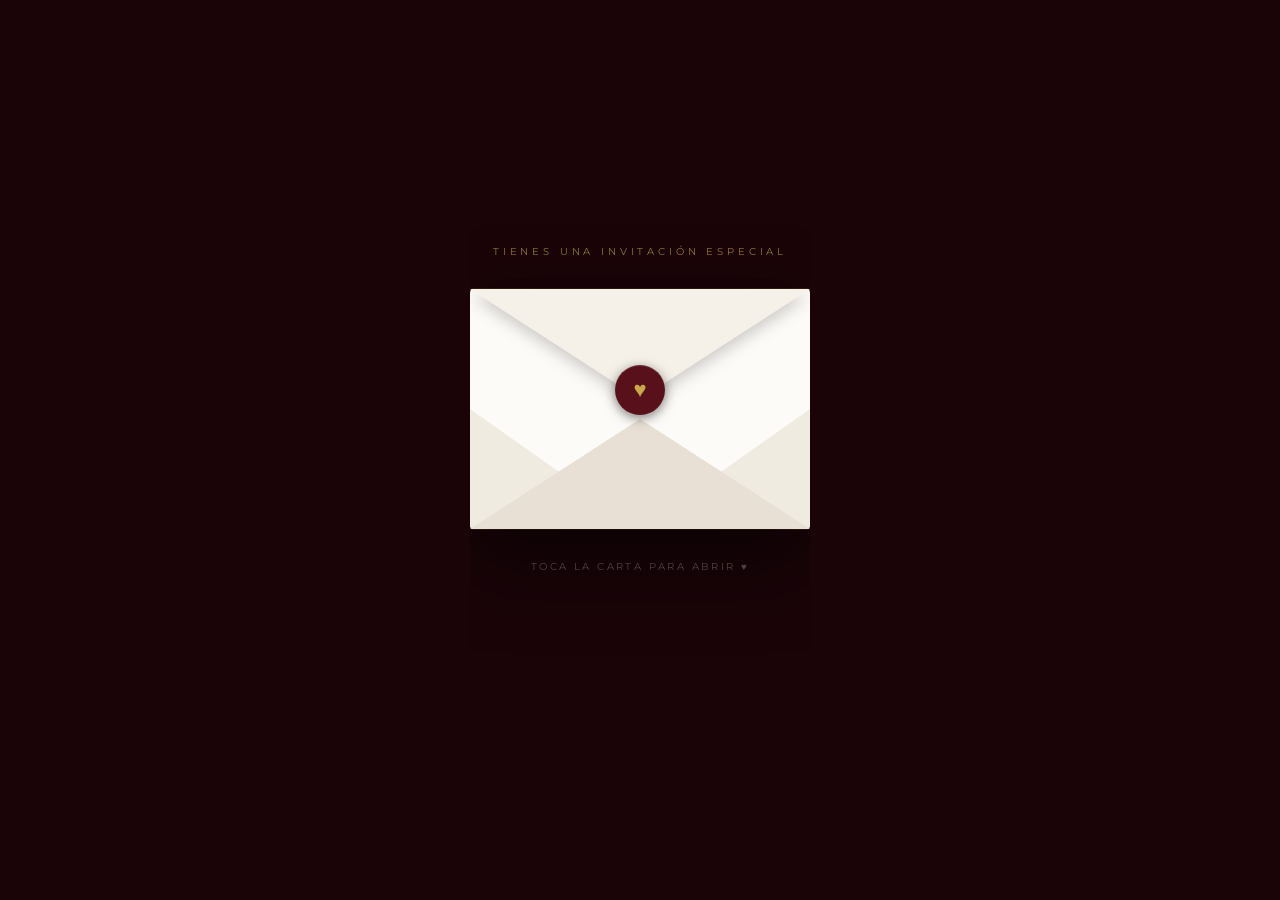
<file: index.html>
<!DOCTYPE html>
<html lang="es">
<head>
  <meta charset="UTF-8">
  <meta name="viewport" content="width=device-width, initial-scale=1.0">
  <title>Zurisadai & Obed • 29 Nov 2026</title>
  <link href="https://fonts.googleapis.com/css2?family=Cormorant+Garamond:ital,wght@0,300;0,400;0,600;1,300;1,400&family=Montserrat:wght@300;400;500&display=swap" rel="stylesheet">
  <style>

    * { box-sizing: border-box; margin: 0; padding: 0; }
    html, body {
      height: 100%;
      background: #1A0408;
      display: flex;
      flex-direction: column;
      align-items: center;
      justify-content: center;
      font-family: 'Montserrat', sans-serif;
      overflow: hidden;
    }

    /* ── FONDO CON PARTÍCULAS DORADAS ── */
    .fondo-particulas {
      position: fixed;
      inset: 0;
      pointer-events: none;
      overflow: hidden;
      z-index: 0;
    }

    .particula {
      position: absolute;
      width: 2px;
      height: 2px;
      background: #C9A84C;
      border-radius: 50%;
      opacity: 0;
      animation: flotar var(--dur) ease-in-out var(--delay) infinite;
    }

    @keyframes flotar {
      0%   { opacity: 0; transform: translateY(100vh) scale(0); }
      10%  { opacity: 0.6; }
      90%  { opacity: 0.3; }
      100% { opacity: 0; transform: translateY(-10vh) scale(1); }
    }

    /* ── CONTENIDO CENTRAL ── */
    .contenido {
      position: relative;
      z-index: 1;
      display: flex;
      flex-direction: column;
      align-items: center;
      gap: 0;
    }

    /* ── TEXTO SUPERIOR ── */
    .texto-superior {
      font-size: 0.6rem;
      letter-spacing: 0.4em;
      text-transform: uppercase;
      color: rgba(201,168,76,0.7);
      margin-bottom: 2rem;
      animation: aparecer 1.5s ease forwards;
      opacity: 0;
    }

    @keyframes aparecer {
      from { opacity: 0; transform: translateY(-10px); }
      to   { opacity: 1; transform: translateY(0); }
    }

    /* ── SOBRE ── */
    .sobre-wrapper {
      perspective: 1200px;
      width: min(340px, 85vw);
      height: min(240px, 60vw);
      cursor: pointer;
      position: relative;
      animation: aparecer 1.5s ease 0.5s forwards;
      opacity: 0;
    }

    .sobre {
      width: 100%;
      height: 100%;
      position: relative;
      transform-style: preserve-3d;
    }

    /* Cuerpo principal */
    .sobre-cuerpo {
      position: absolute;
      inset: 0;
      background: #FDFBF7;
      border-radius: 4px;
      box-shadow:
        0 30px 80px rgba(0,0,0,0.6),
        0 0 0 1px rgba(201,168,76,0.15);
      overflow: hidden;
    }

    /* Triángulos laterales */
    .sobre-cuerpo::before {
      content: '';
      position: absolute;
      bottom: 0; left: 0;
      width: 0; height: 0;
      border-style: solid;
      border-width: calc(min(240px,60vw) * 0.5) 0 0 calc(min(340px,85vw) * 0.5);
      border-color: transparent transparent transparent #F0EBE1;
    }

    .sobre-cuerpo::after {
      content: '';
      position: absolute;
      bottom: 0; right: 0;
      width: 0; height: 0;
      border-style: solid;
      border-width: calc(min(240px,60vw) * 0.5) calc(min(340px,85vw) * 0.5) 0 0;
      border-color: transparent #F0EBE1 transparent transparent;
    }

    /* Triángulo inferior */
    .sobre-bottom {
      position: absolute;
      bottom: 0; left: 0;
      width: 0; height: 0;
      border-style: solid;
      border-width: 0 calc(min(340px,85vw) * 0.5) calc(min(240px,60vw) * 0.46) calc(min(340px,85vw) * 0.5);
      border-color: transparent transparent #E8E0D5 transparent;
      z-index: 2;
    }

    /* Solapa superior — SE ABRE */
    .sobre-solapa {
      position: absolute;
      top: 0; left: 0;
      width: 0; height: 0;
      border-style: solid;
      border-width: calc(min(240px,60vw) * 0.46) calc(min(340px,85vw) * 0.5) 0 calc(min(340px,85vw) * 0.5);
      border-color: #F5F0E8 transparent transparent transparent;
      z-index: 10;
      transform-origin: top center;
      transition: transform 1s cubic-bezier(0.4, 0, 0.2, 1);
      filter: drop-shadow(0 6px 8px rgba(0,0,0,0.2));
    }

    /* Sello de lacre */
    .sello {
      position: absolute;
      top: 42%;
      left: 50%;
      transform: translate(-50%, -50%);
      width: 50px;
      height: 50px;
      background: #58111A;
      border-radius: 50%;
      z-index: 15;
      display: flex;
      align-items: center;
      justify-content: center;
      box-shadow:
        0 3px 12px rgba(0,0,0,0.5),
        inset 0 1px 0 rgba(255,255,255,0.1);
      transition: opacity 0.4s ease 0.2s, transform 0.4s ease 0.2s;
    }

    .sello::before {
      content: '♥';
      color: #C9A84C;
      font-size: 22px;
    }

    /* Carta interior */
    .carta-interior {
      position: absolute;
      bottom: 8px;
      left: 16px;
      right: 16px;
      background: white;
      border-radius: 2px;
      padding: 20px 16px;
      text-align: center;
      z-index: 5;
      transform: translateY(0px);
      transition: transform 1s cubic-bezier(0.4, 0, 0.2, 1) 0.4s,
                  opacity 0.5s ease 0.4s;
      box-shadow: 0 -8px 24px rgba(0,0,0,0.12);
      opacity: 0;
      display: flex;
      flex-direction: column;
      align-items: center;
      justify-content: center;
      gap: 6px;
    }

    .carta-eyebrow {
      font-size: 0.5rem;
      letter-spacing: 0.25em;
      text-transform: uppercase;
      color: #C9A84C;
    }

    .carta-linea {
      width: 30px;
      height: 1px;
      background: #C9A84C;
      margin: 4px auto;
    }

    .carta-nombres {
      font-family: 'Cormorant Garamond', serif;
      font-size: clamp(1rem, 3vw, 1.3rem);
      font-style: italic;
      color: #58111A;
      line-height: 1.3;
    }

    .carta-fecha {
      font-size: 0.55rem;
      letter-spacing: 0.2em;
      color: #6B6B6B;
      text-transform: uppercase;
    }

    /* ── ESTADOS AL ABRIR ── */
    .sobre-wrapper.abierto .sobre-solapa {
      transform: rotateX(-200deg);


    }

    .sobre-wrapper.abierto .sello {
      opacity: 0;
      transform: translate(-50%, -50%) scale(0.5);
       
    }

    .sobre-wrapper.abierto .carta-interior {
      transform: translateY(-110px);
      opacity: 1;

       height: 120px;
    }

    /* ── HINT CLICK ── */
    .click-hint {
      margin-top: 2rem;
      color: rgba(255,255,255,0.25);
      font-size: 0.6rem;
      letter-spacing: 0.25em;
      text-transform: uppercase;
      transition: opacity 0.5s;
      animation: aparecer 1.5s ease 1s forwards, parpadeHint 2s ease 2s infinite;
      opacity: 0;
    }

    @keyframes parpadeHint {
      0%,100% { opacity: 0.25; }
      50%      { opacity: 0.6; }
    }

    /* ── BOTÓN VER INVITACIÓN ── */
    .btn-ver {
      margin-top: 2.5rem;
      padding: 0.9rem 2.5rem;
      background: transparent;
      color: #C9A84C;
      border: 1px solid rgba(201,168,76,0.4);
      font-family: 'Montserrat', sans-serif;
      font-size: 0.6rem;
      letter-spacing: 0.3em;
      text-transform: uppercase;
      cursor: pointer;
      border-radius: 2px;
      opacity: 0;
      transform: translateY(16px);
      transition: opacity 0.6s ease, transform 0.6s ease, background 0.2s, border-color 0.2s;
      pointer-events: none;
      text-decoration: none;
      display: inline-block;
      text-align: center;
    }

    .btn-ver.visible {
      opacity: 1;
      transform: translateY(0);
      pointer-events: all;
    }

    .btn-ver:hover {
      background: rgba(201,168,76,0.1);
      border-color: rgba(201,168,76,0.8);
    }

    /* ── TRANSICIÓN A LA PÁGINA ── */
    .cortina {
      position: fixed;
      inset: 0;
      background: #1A0408;
      z-index: 100;
      opacity: 0;
      pointer-events: none;
      transition: opacity 0.8s ease;
    }

    .cortina.activa {
      opacity: 1;
      pointer-events: all;
    }

  </style>
</head>
<body>

  <!-- Fondo con partículas -->
  <div class="fondo-particulas" id="particulas"></div>

  <!-- Cortina de transición -->
  <div class="cortina" id="cortina"></div>

  <!-- Contenido principal -->
  <div class="contenido">

    <p class="texto-superior">Tienes una invitación especial</p>

    <div class="sobre-wrapper" id="sobre" onclick="abrirSobre()">
      <div class="sobre">
        <div class="sobre-cuerpo"></div>
        <div class="sobre-bottom"></div>
        <div class="sobre-solapa"></div>
        <div class="sello"></div>
        <div class="carta-interior">
          <span class="carta-eyebrow">Los invitamos a celebrar nuestra boda</span>
          <div class="carta-linea"></div>
          <p class="carta-nombres">Zurisadai<br>&amp; Obed</p>
          <div class="carta-linea"></div>
          <span class="carta-fecha">29 · Noviembre · 2026</span>
        </div>
      </div>
    </div>

    <p class="click-hint" id="hint">Toca la carta para abrir ♥</p>

    <!-- Este botón lleva a tu boda.html -->
    <a class="btn-ver" id="btn-ver" href="boda.html">
      Ver invitación completa
    </a>

  </div>

  <script>
    // ── PARTÍCULAS DORADAS ──
    const contenedor = document.getElementById('particulas');
    for (let i = 0; i < 40; i++) {
      const p = document.createElement('div');
      p.className = 'particula';
      p.style.cssText = `
        left: ${Math.random() * 100}%;
        --dur: ${4 + Math.random() * 6}s;
        --delay: ${Math.random() * 6}s;
        width: ${1 + Math.random() * 3}px;
        height: ${1 + Math.random() * 3}px;
        opacity: 0;
      `;
      contenedor.appendChild(p);
    }

    // ── ABRIR SOBRE ──
    let abierto = false;

    function abrirSobre() {
      if (abierto) return;
      abierto = true;

      const sobre  = document.getElementById('sobre');
      const hint   = document.getElementById('hint');
      const btnVer = document.getElementById('btn-ver');

      // Abrir el sobre
      sobre.classList.add('abierto');

      // Ocultar hint
      hint.style.opacity = '0';
      hint.style.animation = 'none';

      // Mostrar botón después de que termine la animación
      setTimeout(() => {
        btnVer.classList.add('visible');
      }, 1400);
    }

    // ── TRANSICIÓN SUAVE A BODA.HTML ──
    document.getElementById('btn-ver').addEventListener('click', function(e) {
      e.preventDefault();
      const cortina = document.getElementById('cortina');
      cortina.classList.add('activa');
      setTimeout(() => {
        window.location.href = 'boda.html';
      }, 800);
    });
  </script>

</body>
</html>
</file>
